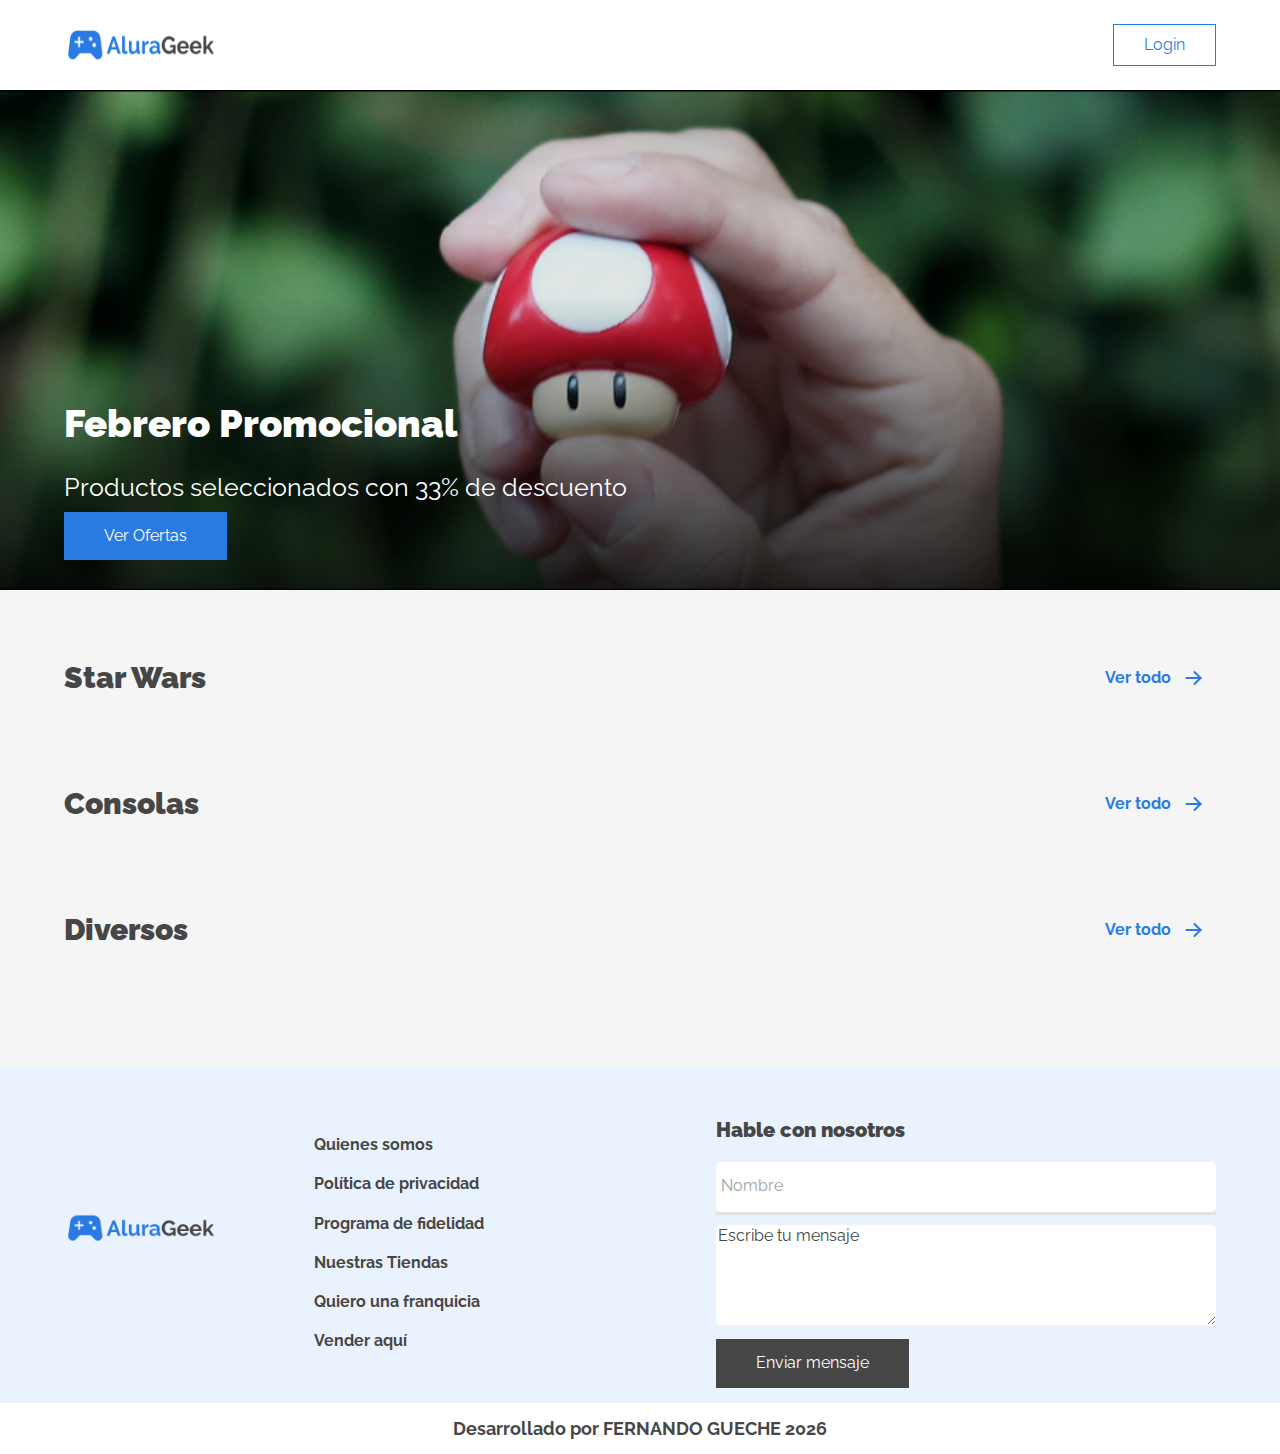
<file: AluraShop/index.html>
<!DOCTYPE html>
<html lang="en">

<head>
    <meta charset="UTF-8">
    <meta http-equiv="X-UA-Compatible" content="IE=edge">
    <meta name="viewport" content="width=device-width, initial-scale=1.0">
    <link rel="preconnect" href="https://fonts.googleapis.com">
    <link rel="preconnect" href="https://fonts.gstatic.com" crossorigin>
    <link href="https://fonts.googleapis.com/css2?family=Raleway:wght@300;400;600;700;800&display=swap"
        rel="stylesheet">
    <link rel="stylesheet" href="./css/normalize.css">
    <link rel="stylesheet" href="./css/styles.css">
    <title>Alura-Geek</title>
</head>

<body>


    <header class="header contenedor">

        <a href="./index.html" class="header_logo">
            <img src="./img/Logo.png" alt="logotipo" class="header_logo-img" height="50px" width="150px">
        </a>

        <div class="header_barra">

            <div class="header_barra-buscar">
                
            </div>

            <a class="btn-login" id="btn-login"></a>
        </div>

    </header>


    <section class="hero">

        <div class="sombra-hero">

            <div class="contenedor">

                <div class="hero_contenido-texto">
                    <h1 class="hero_titulo">Febrero Promocional</h1>

                    <p class="hero_parrafo">Productos seleccionados con 33% de descuento</p>
                </div>

                <input type="button" value="Ver Ofertas" class="btn-azul">
            </div>

        </div>

    </section>



    <main class="contenedor-productos">

        <section class="productos_listado contenedor">
            <div class="productos_listado-barra">
                <h2 class="productos_listado-titulo">Star Wars</h2>

                <a href="./productos.html" class="productos_listado-enlace">
                    Ver todo
                    <svg xmlns="http://www.w3.org/2000/svg" class="icon icon-tabler icon-tabler-arrow-right" width="24"
                        height="24" viewBox="0 0 24 24" stroke-width="2" stroke="#2A7AE4" fill="none"
                        stroke-linecap="round" stroke-linejoin="round">
                        <path stroke="none" d="M0 0h24v24H0z" fill="none" />
                        <line x1="5" y1="12" x2="19" y2="12" />
                        <line x1="13" y1="18" x2="19" y2="12" />
                        <line x1="13" y1="6" x2="19" y2="12" />
                    </svg>
                </a>

            </div>

            <div class="productos" id="star-wars">
                <!--Aqui se insertan los productos desde JS-->
            </div>

        </section>


        <section class="productos_listado contenedor">
            <div class="productos_listado-barra">
                <h2 class="productos_listado-titulo">Consolas</h2>

                <a href="./productos.html" class="productos_listado-enlace">
                    Ver todo
                    <svg xmlns="http://www.w3.org/2000/svg" class="icon icon-tabler icon-tabler-arrow-right" width="24"
                        height="24" viewBox="0 0 24 24" stroke-width="2" stroke="#2A7AE4" fill="none"
                        stroke-linecap="round" stroke-linejoin="round">
                        <path stroke="none" d="M0 0h24v24H0z" fill="none" />
                        <line x1="5" y1="12" x2="19" y2="12" />
                        <line x1="13" y1="18" x2="19" y2="12" />
                        <line x1="13" y1="6" x2="19" y2="12" />
                    </svg>
                </a>

            </div>

            <div class="productos" id="consolas">
                <!--Aqui se insertan los productos desde JS-->
            </div>

        </section>


        <section class="productos_listado contenedor">
            <div class="productos_listado-barra">
                <h2 class="productos_listado-titulo">Diversos</h2>

                <a href="./productos.html" class="productos_listado-enlace">
                    Ver todo
                    <svg xmlns="http://www.w3.org/2000/svg" class="icon icon-tabler icon-tabler-arrow-right" width="24"
                        height="24" viewBox="0 0 24 24" stroke-width="2" stroke="#2A7AE4" fill="none"
                        stroke-linecap="round" stroke-linejoin="round">
                        <path stroke="none" d="M0 0h24v24H0z" fill="none" />
                        <line x1="5" y1="12" x2="19" y2="12" />
                        <line x1="13" y1="18" x2="19" y2="12" />
                        <line x1="13" y1="6" x2="19" y2="12" />
                    </svg>
                </a>

            </div>

            <div class="productos" id="diversos">
                <!--Aqui se insertan los productos desde JS-->
            </div>

        </section>

    </main>



    <section class="bg-azul">

        <div class="contenedor inferior">

            <div class="inferior_navegacion">

                <img src="./img/Logo.png" alt="logo alurageek" class="inferior_logo">

                <nav class="navegacion">
                    <a href="#" class="navegacion-enlace">Quienes somos</a>
                    <a href="#" class="navegacion-enlace">Política de privacidad</a>
                    <a href="#" class="navegacion-enlace">Programa de fidelidad</a>
                    <a href="#" class="navegacion-enlace">Nuestras Tiendas</a>
                    <a href="#" class="navegacion-enlace">Quiero una franquicia</a>
                    <a href="#" class="navegacion-enlace">Vender aquí</a>
                </nav>

            </div>




            <form class="formulario" data-form-footer>
                <h3 class="formulario_titulo">Hable con nosotros</h3>

                <div class="contenedor-errores"></div>
                <div class="contenedor_input">

                    <input class="input" type="text" placeholder="Nombre" id="nombre">
                    <label class="input-label" for="nombre">Nombre</label>

                </div>

                <textarea class="textarea" name="mensaje" id="textarea" cols="30" rows="5"
                    placeholder="Escribe tu mensaje"></textarea>
                <input type="submit" value="Enviar mensaje" class="btn-azul" id="enviar-mensaje">
            </form>


        </div>

    </section>


    <footer class="footer contenedor">
        <p class="footer-heading">Desarrollado por FERNANDO GUECHE <span id="footer-fecha"></span></p>
    </footer>


    <script type="module" src="./controllers/productos-controller.js"></script>
    <script type="module" src="./services/sesion-services.js"></script>
    <script src="./js/app.js"></script>
</body>

</html>
</file>
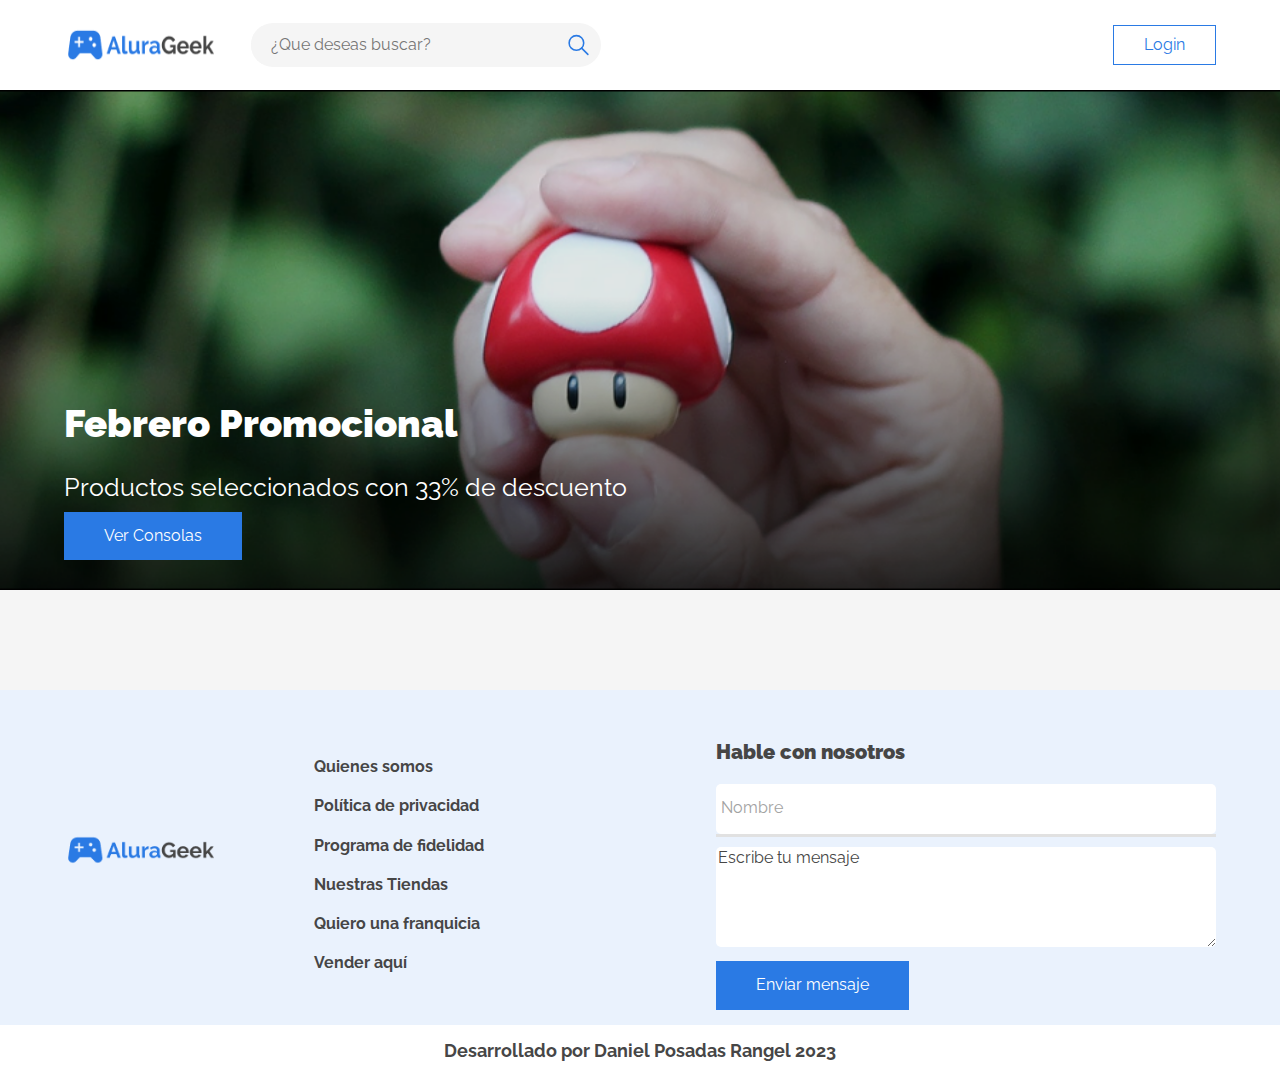
<file: AluraShop/base.html>
<!DOCTYPE html>
<html lang="en">

<head>
    <meta charset="UTF-8">
    <meta http-equiv="X-UA-Compatible" content="IE=edge">
    <meta name="viewport" content="width=device-width, initial-scale=1.0">
    <link rel="preconnect" href="https://fonts.googleapis.com">
    <link rel="preconnect" href="https://fonts.gstatic.com" crossorigin>
    <link href="https://fonts.googleapis.com/css2?family=Raleway:wght@300;400;600;700;800&display=swap"
        rel="stylesheet">
    <link rel="stylesheet" href="./css/normalize.css">
    <link rel="stylesheet" href="./css/styles.css">
    <title>Alura-Geek</title>
</head>

<body>


    <header class="header contenedor">

        <a href="./index.html" class="header_logo">
            <img src="./img/Logo.png" alt="logotipo" class="header_logo-img" height="50px" width="150px">
        </a>

        <div class="header_barra">

            <div class="header_barra-buscar">

                <input class="header_barra-buscador" type="text" id="buscador" placeholder="¿Que deseas buscar?"
                    maxlength="50">

                <svg xmlns="http://www.w3.org/2000/svg" class="icon icon-tabler icon-tabler-search" width="44"
                    height="44" viewBox="0 0 24 24" stroke-width="1.5" stroke="#a2a2a2" fill="none"
                    stroke-linecap="round" stroke-linejoin="round">
                    <path stroke="none" d="M0 0h24v24H0z" fill="none" />
                    <circle cx="10" cy="10" r="7" />
                    <line x1="21" y1="21" x2="15" y2="15" />
                </svg>
            </div>


            <input class="btn-login" id="btn-login" type="button" value="Login">
        </div>

    </header>


    <section class="hero">

        <div class="sombra-hero">

            <div class="contenedor">

                <div class="hero_contenido-texto">
                    <h1 class="hero_titulo">Febrero Promocional</h1>

                    <p class="hero_parrafo">Productos seleccionados con 33% de descuento</p>
                </div>

                <input type="button" value="Ver Consolas" class="btn-azul">
            </div>

        </div>

    </section>



    <main class="contenedor-productos">

        
    </main>



    <section class="bg-azul">

        <div class="contenedor inferior">

            <div class="inferior_navegacion">

                <img src="./img/Logo.png" alt="logo alurageek" class="inferior_logo">

                <nav class="navegacion">
                    <a href="#" class="navegacion-enlace">Quienes somos</a>
                    <a href="#" class="navegacion-enlace">Política de privacidad</a>
                    <a href="#" class="navegacion-enlace">Programa de fidelidad</a>
                    <a href="#" class="navegacion-enlace">Nuestras Tiendas</a>
                    <a href="#" class="navegacion-enlace">Quiero una franquicia</a>
                    <a href="#" class="navegacion-enlace">Vender aquí</a>
                </nav>

            </div>




            <form class="formulario">
                <h3 class="formulario_titulo">Hable con nosotros</h3>
                <div class="contenedor_input">

                    <input class="input" type="text" placeholder="Nombre">
                    <label class="input-label" for="nombre">Nombre</label>

                </div>

                <textarea class="textarea" name="mensaje" id="" cols="30" rows="5"
                    placeholder="Escribe tu mensaje"></textarea>
                <input type="button" value="Enviar mensaje" class="btn-azul">
            </form>


        </div>

    </section>


    <footer class="footer contenedor">
        <p class="footer-heading">Desarrollado por Daniel Posadas Rangel <span id="footer-fecha">2023</span></p>
    </footer>

</body>

</html>
</file>
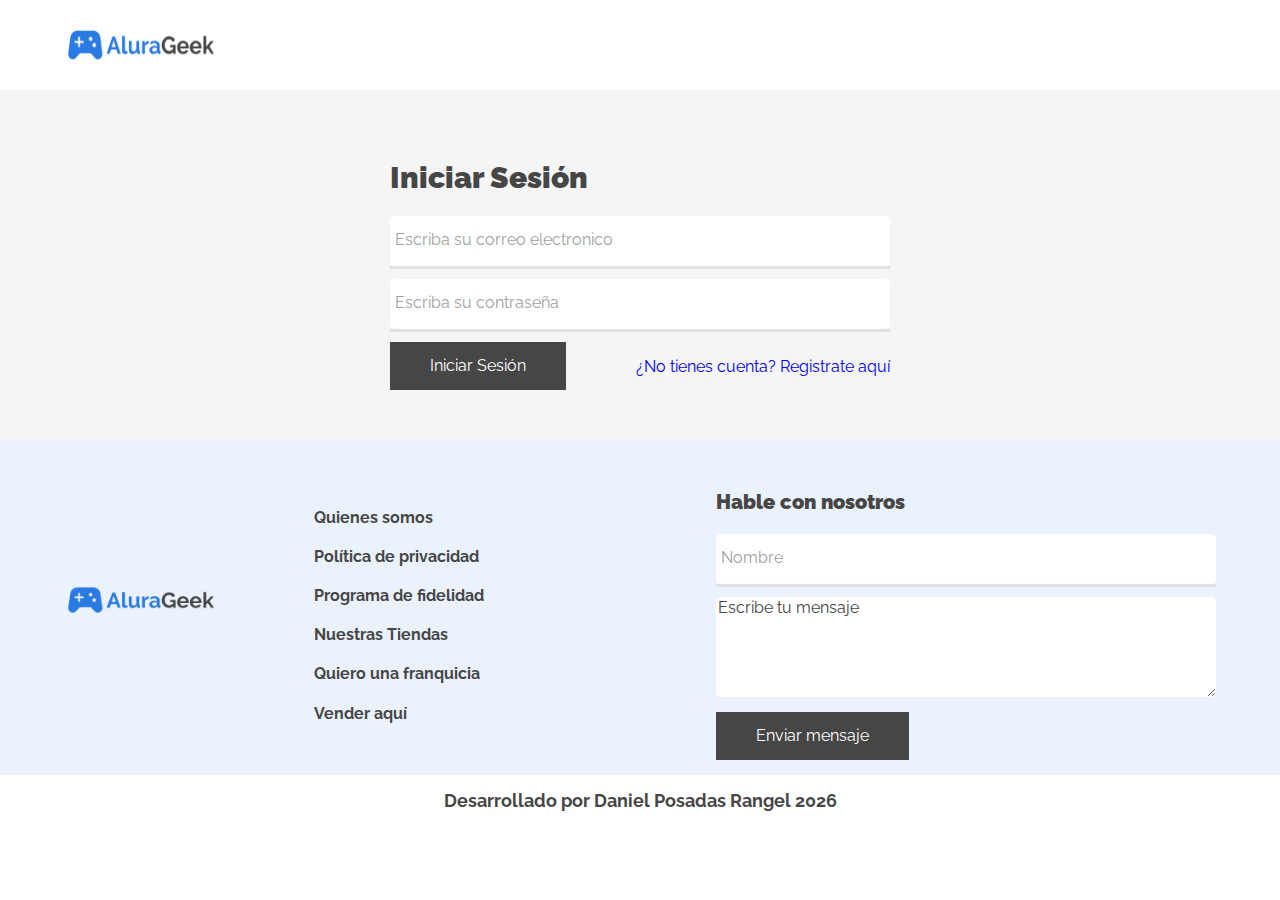
<file: AluraShop/login.html>
<!DOCTYPE html>
<html lang="en">

<head>
    <meta charset="UTF-8">
    <meta http-equiv="X-UA-Compatible" content="IE=edge">
    <meta name="viewport" content="width=device-width, initial-scale=1.0">
    <link rel="preconnect" href="https://fonts.googleapis.com">
    <link rel="preconnect" href="https://fonts.gstatic.com" crossorigin>
    <link href="https://fonts.googleapis.com/css2?family=Raleway:wght@300;400;600;700;800&display=swap"
        rel="stylesheet">
    <link rel="stylesheet" href="./css/normalize.css">
    <link rel="stylesheet" href="./css/styles.css">
    <title>Alura-Geek</title>
</head>

<body>


    <header class="header contenedor">

        <a href="./index.html" class="header_logo">
            <img src="./img/Logo.png" alt="logotipo" class="header_logo-img" height="50px" width="150px">
        </a>

        <div class="header_barra">

           

        </div>

    </header>

    <main class="contenedor-productos">

        <form data-form class="formulario contenedor">

            <h2 data-titulo class="productos_listado-titulo">Iniciar Sesión</h2>

            <div class="cont-errores">
            </div>

            <div class="contenedor_input">

                <input id="email" class="input" type="email" placeholder="Escriba su correo electronico">
                <label class="input-label" for="nombre">Escriba su correo electronico</label>

            </div>

            <div class="contenedor_input">

                <input id="password" class="input" type="password" placeholder="escriba su contraseña">
                <label class="input-label" for="nombre">Escriba su contraseña</label>

            </div>

            <div class="form-footer">
                <input type="button" value="Iniciar Sesión" class="btn-azul" id="iniciar-sesion">
                <a href="./registro.html" type="button" data-enlace>¿No tienes cuenta? Registrate aquí</a>
            </div>

            <div id="spinner">
                <div class="bounce1"></div>
                <div class="bounce2"></div>
                <div class="bounce3"></div>
            </div>

        </form>
    </main>



    <section class="bg-azul">

        <div class="contenedor inferior">

            <div class="inferior_navegacion">

                <img src="./img/Logo.png" alt="logo alurageek" class="inferior_logo">

                <nav class="navegacion">
                    <a href="#" class="navegacion-enlace">Quienes somos</a>
                    <a href="#" class="navegacion-enlace">Política de privacidad</a>
                    <a href="#" class="navegacion-enlace">Programa de fidelidad</a>
                    <a href="#" class="navegacion-enlace">Nuestras Tiendas</a>
                    <a href="#" class="navegacion-enlace">Quiero una franquicia</a>
                    <a href="#" class="navegacion-enlace">Vender aquí</a>
                </nav>

            </div>




            <form class="formulario" data-form-footer>
                <h3 class="formulario_titulo">Hable con nosotros</h3>

                <div class="contenedor-errores"></div>
                <div class="contenedor_input">

                    <input class="input" type="text" placeholder="Nombre" id="nombre">
                    <label class="input-label" for="nombre">Nombre</label>

                </div>

                <textarea class="textarea" name="mensaje" id="textarea" cols="30" rows="5"
                    placeholder="Escribe tu mensaje"></textarea>
                <input type="submit" value="Enviar mensaje" class="btn-azul" id="enviar-mensaje">
            </form>


        </div>

    </section>


    <footer class="footer contenedor">
        <p class="footer-heading">Desarrollado por Daniel Posadas Rangel <span id="footer-fecha"></span></p>
    </footer>

    <script type="module" src="./controllers/login-controller.js"></script>
    <script src="./js/app.js"></script>
</body>

</html>
</file>
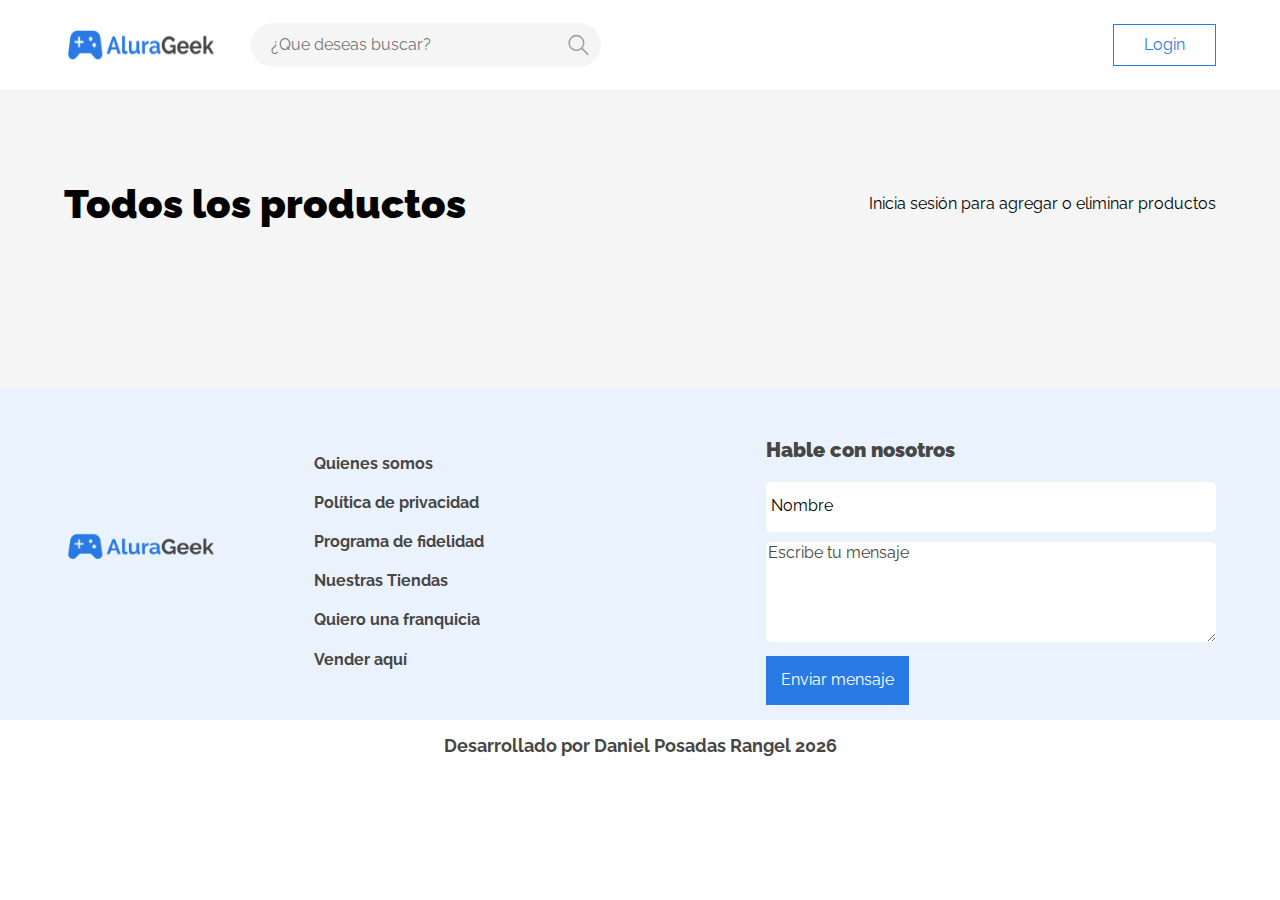
<file: AluraShop/productos.html>
<!DOCTYPE html>
<html lang="en">

<head>
    <meta charset="UTF-8">
    <meta http-equiv="X-UA-Compatible" content="IE=edge">
    <meta name="viewport" content="width=device-width, initial-scale=1.0">
    <link rel="preconnect" href="https://fonts.googleapis.com">
    <link rel="preconnect" href="https://fonts.gstatic.com" crossorigin>
    <link href="https://fonts.googleapis.com/css2?family=Raleway:wght@300;400;600;700;800&display=swap"
        rel="stylesheet">
    <link rel="stylesheet" href="./css/normalize.css">
    <link rel="stylesheet" href="./css/productos.css">
    <title>Alura-Geek</title>
</head>

<body>


    <header class="header contenedor">

        <a href="./index.html" class="header_logo">
            <img src="./img/Logo.png" alt="logotipo" class="header_logo-img" height="50px" width="150px">
        </a>

        <div class="header_barra">

            <div class="header_barra-buscar">

                <input class="header_barra-buscador" type="text" id="buscador" placeholder="¿Que deseas buscar?"
                    maxlength="50">

                <svg xmlns="http://www.w3.org/2000/svg" id="buscar" class="icon icon-tabler icon-tabler-search"
                    width="44" height="44" viewBox="0 0 24 24" stroke-width="1.5" stroke="#a2a2a2" fill="none"
                    stroke-linecap="round" stroke-linejoin="round">
                    <path stroke="none" d="M0 0h24v24H0z" fill="none" />
                    <circle cx="10" cy="10" r="7" />
                    <line x1="21" y1="21" x2="15" y2="15" />
                </svg>
            </div>


            <a class="btn-login" id="btn-login"></a>
        </div>

    </header>


    <main class="contenedor-productos">

        <section class="productos_listado contenedor">

            <div class="resultado-busqueda contenedor" id="resultado-busqueda" style="margin: 0 auto 2rem auto;"></div>

            <div class="productos_listado-barra">
                <h2 class="productos_listado-titulo">Todos los productos</h2>

                <a class="btn-azul" id="agregar-producto">Inicia sesión para agregar o eliminar productos</a>

            </div>



            <div class="productos">
                <!--Aqui se insertan los productos desde JS-->
            </div>

        </section>


    </main>



    <section class="bg-azul">

        <div class="contenedor inferior">

            <div class="inferior_navegacion">

                <img src="./img/Logo.png" alt="logo alurageek" class="inferior_logo">

                <nav class="navegacion">
                    <a href="#" class="navegacion-enlace">Quienes somos</a>
                    <a href="#" class="navegacion-enlace">Política de privacidad</a>
                    <a href="#" class="navegacion-enlace">Programa de fidelidad</a>
                    <a href="#" class="navegacion-enlace">Nuestras Tiendas</a>
                    <a href="#" class="navegacion-enlace">Quiero una franquicia</a>
                    <a href="#" class="navegacion-enlace">Vender aquí</a>
                </nav>

            </div>




            <form class="formulario" data-form-footer>
                <h3 class="formulario_titulo">Hable con nosotros</h3>

                <div class="contenedor-errores"></div>
                <div class="contenedor_input">

                    <input class="input" type="text" placeholder="Nombre" id="nombre">
                    <label class="input-label" for="nombre">Nombre</label>

                </div>

                <textarea class="textarea" name="mensaje" id="textarea" cols="30" rows="5"
                    placeholder="Escribe tu mensaje"></textarea>
                <input type="submit" value="Enviar mensaje" class="btn-azul" id="enviar-mensaje">
            </form>


        </div>

    </section>


    <footer class="footer contenedor">
        <p class="footer-heading">Desarrollado por Daniel Posadas Rangel <span id="footer-fecha"></span></p>
    </footer>


    <script type="module" src="./controllers/verTodo-controller.js"></script>
    <script type="module" src="./services/sesion-services.js"></script>
    <script src="./js/app.js"></script>

</body>

</html>
</file>
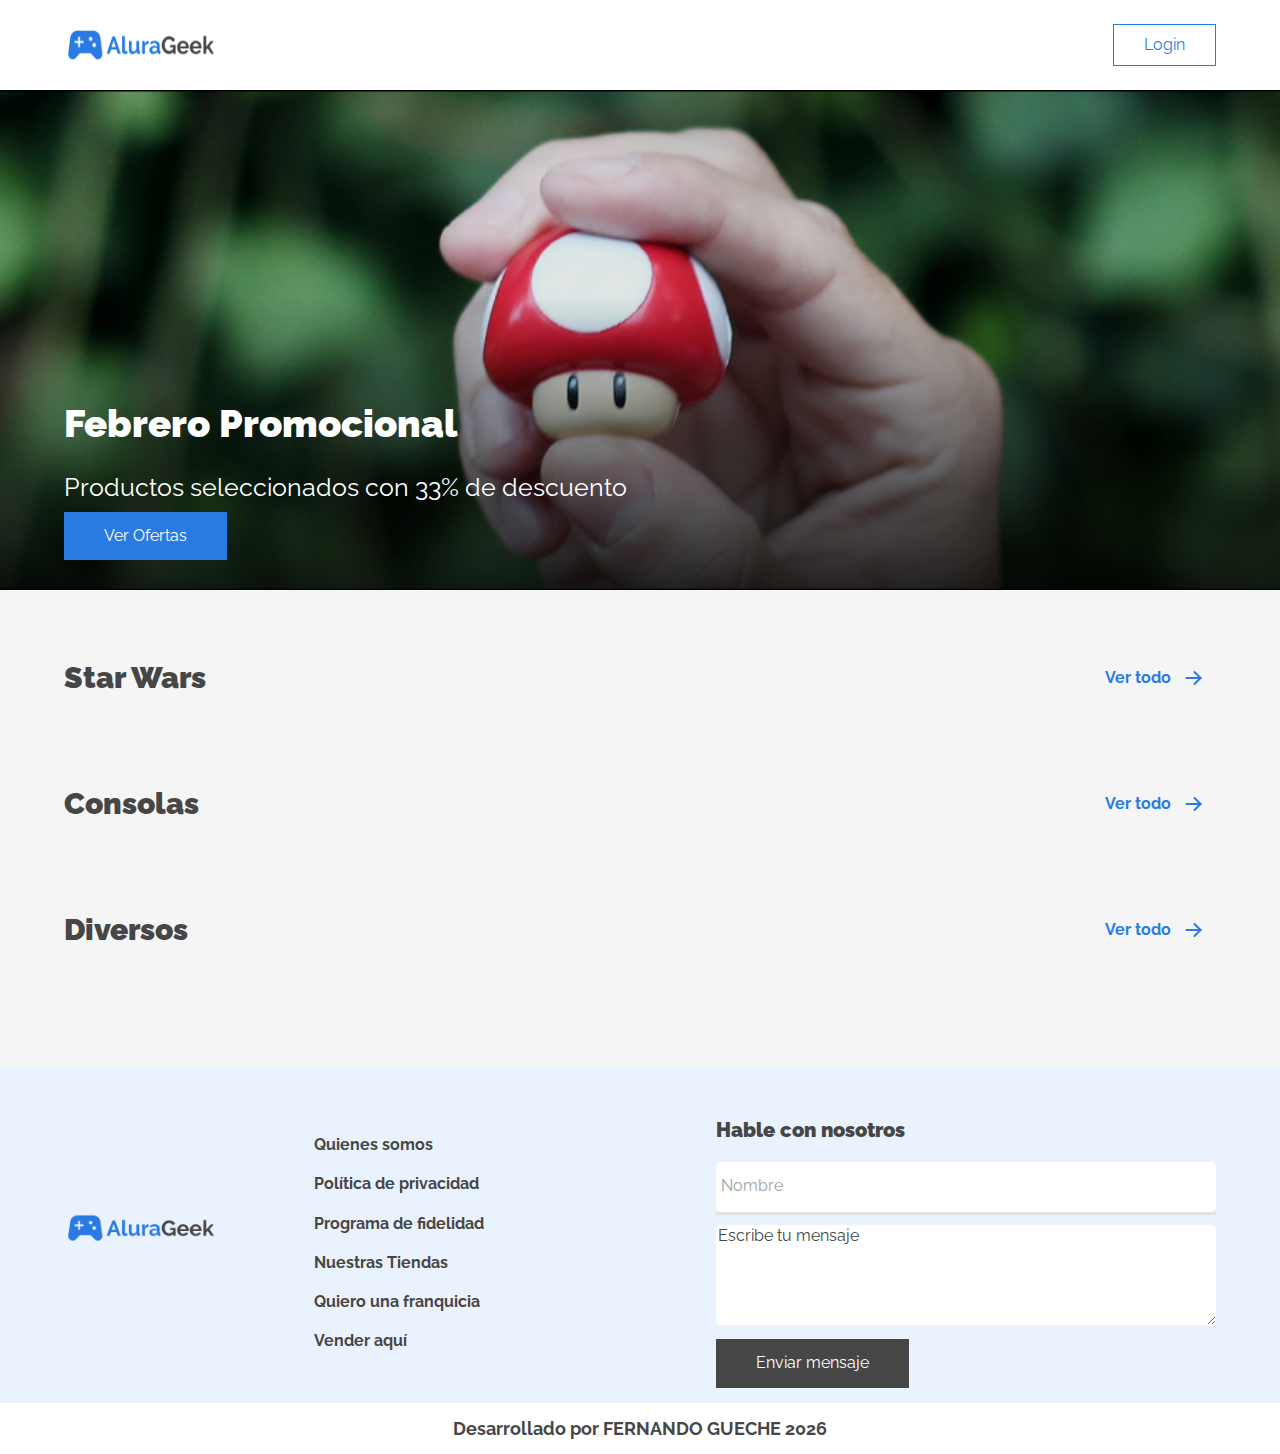
<file: AluraShop/registrar-producto.html>
<!DOCTYPE html>
<html lang="en">

<head>
    <meta charset="UTF-8">
    <meta http-equiv="X-UA-Compatible" content="IE=edge">
    <meta name="viewport" content="width=device-width, initial-scale=1.0">
    <link rel="preconnect" href="https://fonts.googleapis.com">
    <link rel="preconnect" href="https://fonts.gstatic.com" crossorigin>
    <link href="https://fonts.googleapis.com/css2?family=Raleway:wght@300;400;600;700;800&display=swap"
        rel="stylesheet">
    <link rel="stylesheet" href="./css/normalize.css">
    <link rel="stylesheet" href="./css/styles.css">
    <title>Alura-Geek</title>
</head>

<body>


    <header class="header contenedor">

        <a href="./index.html" class="header_logo">
            <img src="./img/Logo.png" alt="logotipo" class="header_logo-img" height="50px" width="150px">
        </a>

        <div class="header_barra">

            <div class="header_barra-buscar">

                <input class="header_barra-buscador" type="text" id="buscador" placeholder="¿Que deseas buscar?"
                    maxlength="50">

                <svg xmlns="http://www.w3.org/2000/svg" class="icon icon-tabler icon-tabler-search" width="44"
                    height="44" viewBox="0 0 24 24" stroke-width="1.5" stroke="#a2a2a2" fill="none"
                    stroke-linecap="round" stroke-linejoin="round">
                    <path stroke="none" d="M0 0h24v24H0z" fill="none" />
                    <circle cx="10" cy="10" r="7" />
                    <line x1="21" y1="21" x2="15" y2="15" />
                </svg>
            </div>

        </div>

    </header>



    <main class="contenedor-productos">


        <form id="formulario" class="formulario contenedor">
            <h3 class="formulario_titulo">Agregar nuevo producto</h3>

            <div class="cont-errores">
            </div>

            <!-- <span class="subir-img">
                <input class="input-file" type="file" id="subir-img" accept="image/*" />
            </span>

            <label for="subir-img">
                <span>Seleccionar Imagen</span>
            </label>

            <br>

            <img class="input-file_img" id="img" /> -->

            <div class="contenedor_input">
                <input class="input" type="text" placeholder="Nombre" id="nombre">
                <label class="input-label" for="nombre-producto">Nombre</label>
            </div>

            <div class="contenedor_input">
                <input class="input" type="text" placeholder="Precio" id="precio">
                <label class="input-label" for="precio-producto">Precio</label>
            </div>


            <div class="contenedor_input">
                <input class="input" type="text" placeholder="Url" id="imagen">
                <label class="input-label" for="url">URL de la imagen</label>
            </div>


            <div class="contenedor_input">
                <textarea name="descripcion" id="descripcion" cols="30" rows="10" placeholder="Descripcion del producto"></textarea>
            </div>

            <div class="contenedor_input">
                <select class="select" id="categoria">
                    <option value="" disabled selected> -- Seleccione una categoría -- </option>
                    <option value="star">Star Wars</option>
                    <option value="consolas">Consolas</option>
                    <option value="diversos">Diversos</option>
                </select>
            </div>


            <input id="registrar-producto-btn" type="submit" value="Registrar Producto" class="btn-azul"
                style="width: 100%;">
        </form>


    </main>



    <section class="bg-azul">

        <div class="contenedor inferior">

            <div class="inferior_navegacion">

                <img src="./img/Logo.png" alt="logo alurageek" class="inferior_logo">

                <nav class="navegacion">
                    <a href="#" class="navegacion-enlace">Quienes somos</a>
                    <a href="#" class="navegacion-enlace">Política de privacidad</a>
                    <a href="#" class="navegacion-enlace">Programa de fidelidad</a>
                    <a href="#" class="navegacion-enlace">Nuestras Tiendas</a>
                    <a href="#" class="navegacion-enlace">Quiero una franquicia</a>
                    <a href="#" class="navegacion-enlace">Vender aquí</a>
                </nav>

            </div>




            <form class="formulario" data-form-footer>
                <h3 class="formulario_titulo">Hable con nosotros</h3>

                <div class="contenedor-errores"></div>
                <div class="contenedor_input">

                    <input class="input" type="text" placeholder="Nombre" id="nombre">
                    <label class="input-label" for="nombre">Nombre</label>

                </div>

                <textarea class="textarea" name="mensaje" id="textarea" cols="30" rows="5"
                    placeholder="Escribe tu mensaje"></textarea>
                <input type="submit" value="Enviar mensaje" class="btn-azul" id="enviar-mensaje">
            </form>


        </div>

    </section>


    <footer class="footer contenedor">
        <p class="footer-heading">Desarrollado por Daniel Posadas Rangel <span id="footer-fecha"></span></p>
    </footer>


    <script type="module" src="./controllers/registrar-producto-controller.js"></script>
    <script src="./js/app.js"></script>
</body>

</html>
</file>
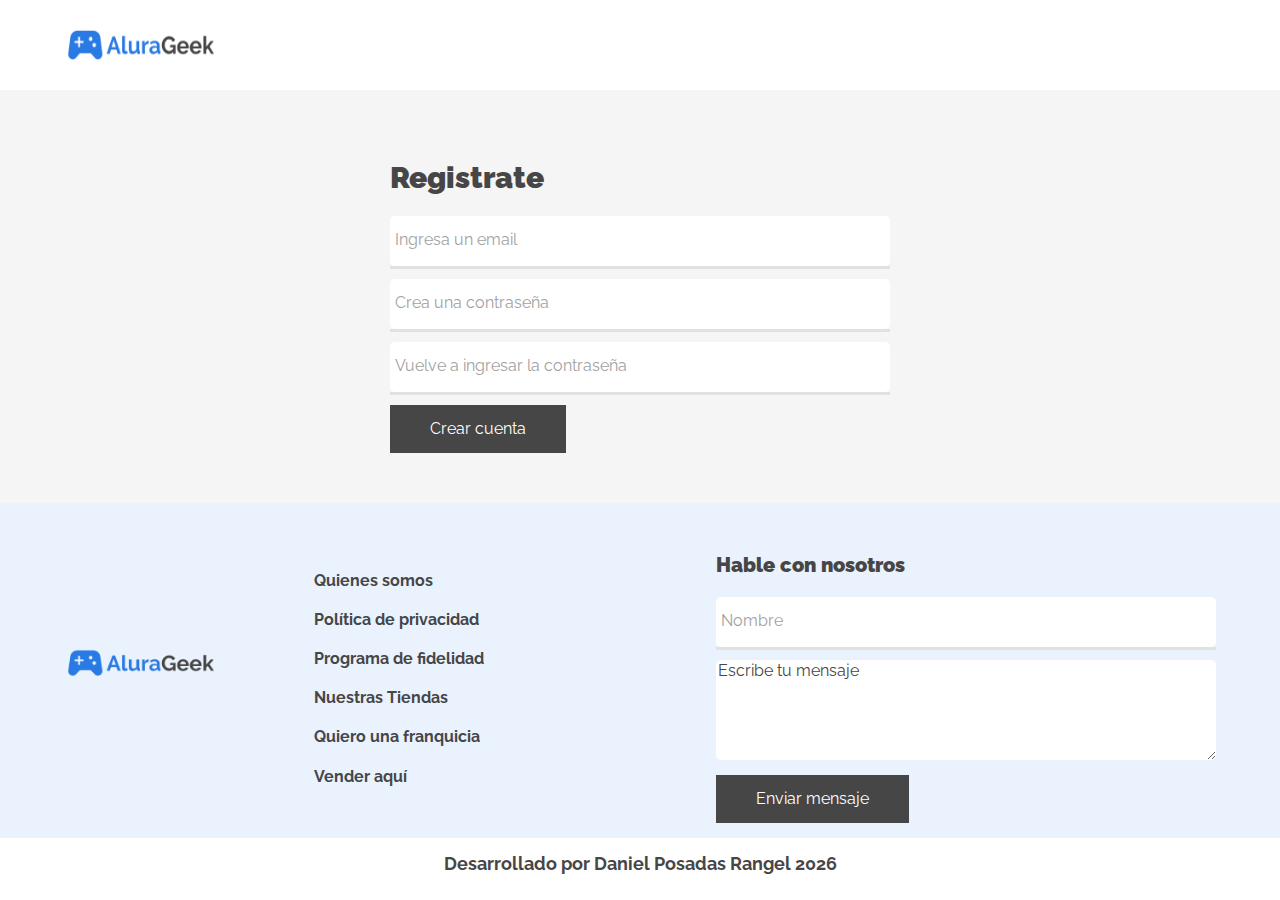
<file: AluraShop/registro.html>
<!DOCTYPE html>
<html lang="en">

<head>
    <meta charset="UTF-8">
    <meta http-equiv="X-UA-Compatible" content="IE=edge">
    <meta name="viewport" content="width=device-width, initial-scale=1.0">
    <link rel="preconnect" href="https://fonts.googleapis.com">
    <link rel="preconnect" href="https://fonts.gstatic.com" crossorigin>
    <link href="https://fonts.googleapis.com/css2?family=Raleway:wght@300;400;600;700;800&display=swap"
        rel="stylesheet">
    <link rel="stylesheet" href="./css/normalize.css">
    <link rel="stylesheet" href="./css/styles.css">
    <title>Alura-Geek</title>
</head>

<body>


    <header class="header contenedor">

        <a href="./index.html" class="header_logo">
            <img src="./img/Logo.png" alt="logotipo" class="header_logo-img" height="50px" width="150px">
        </a>

        <div class="header_barra">


        </div>

    </header>

    <main class="contenedor-productos">

        <form data-form class="formulario contenedor">

            <h2 data-titulo class="productos_listado-titulo">Registrate</h2>

            <div class="cont-errores">
            </div>

            <div class="contenedor_input">

                <input class="input" type="email" placeholder="Escriba su correo electronico" id="email" required>
                <label class="input-label" for="nombre">Ingresa un email</label>

            </div>

            <div class="contenedor_input">

                <input class="input" type="password" placeholder="escriba su contraseña" id="password">
                <label class="input-label" for="password">Crea una contraseña</label>

            </div>

            <div class="contenedor_input">

                <input class="input" type="password" placeholder="repetir password" id="repetir-password">
                <label class="input-label" for="repite-pass">Vuelve a ingresar la contraseña</label>

            </div>

            <div class="form-footer">
                <input type="submit" value="Crear cuenta" class="btn-azul" id="crear-cuenta">
            </div>
        </form>
    </main>



    <section class="bg-azul">

        <div class="contenedor inferior">

            <div class="inferior_navegacion">

                <img src="./img/Logo.png" alt="logo alurageek" class="inferior_logo">

                <nav class="navegacion">
                    <a href="#" class="navegacion-enlace">Quienes somos</a>
                    <a href="#" class="navegacion-enlace">Política de privacidad</a>
                    <a href="#" class="navegacion-enlace">Programa de fidelidad</a>
                    <a href="#" class="navegacion-enlace">Nuestras Tiendas</a>
                    <a href="#" class="navegacion-enlace">Quiero una franquicia</a>
                    <a href="#" class="navegacion-enlace">Vender aquí</a>
                </nav>

            </div>




            <form class="formulario" data-form-footer>
                <h3 class="formulario_titulo">Hable con nosotros</h3>

                <div class="contenedor-errores"></div>
                <div class="contenedor_input">

                    <input class="input" type="text" placeholder="Nombre" id="nombre">
                    <label class="input-label" for="nombre">Nombre</label>

                </div>

                <textarea class="textarea" name="mensaje" id="textarea" cols="30" rows="5"
                    placeholder="Escribe tu mensaje"></textarea>
                <input type="submit" value="Enviar mensaje" class="btn-azul" id="enviar-mensaje">
            </form>


        </div>

    </section>


    <footer class="footer contenedor">
        <p class="footer-heading">Desarrollado por Daniel Posadas Rangel <span id="footer-fecha"></span></p>
    </footer>

    <script type="module" src="./controllers/registro-controller.js"></script>
    <script src="./js/app.js"></script>

</body>

</html>
</file>
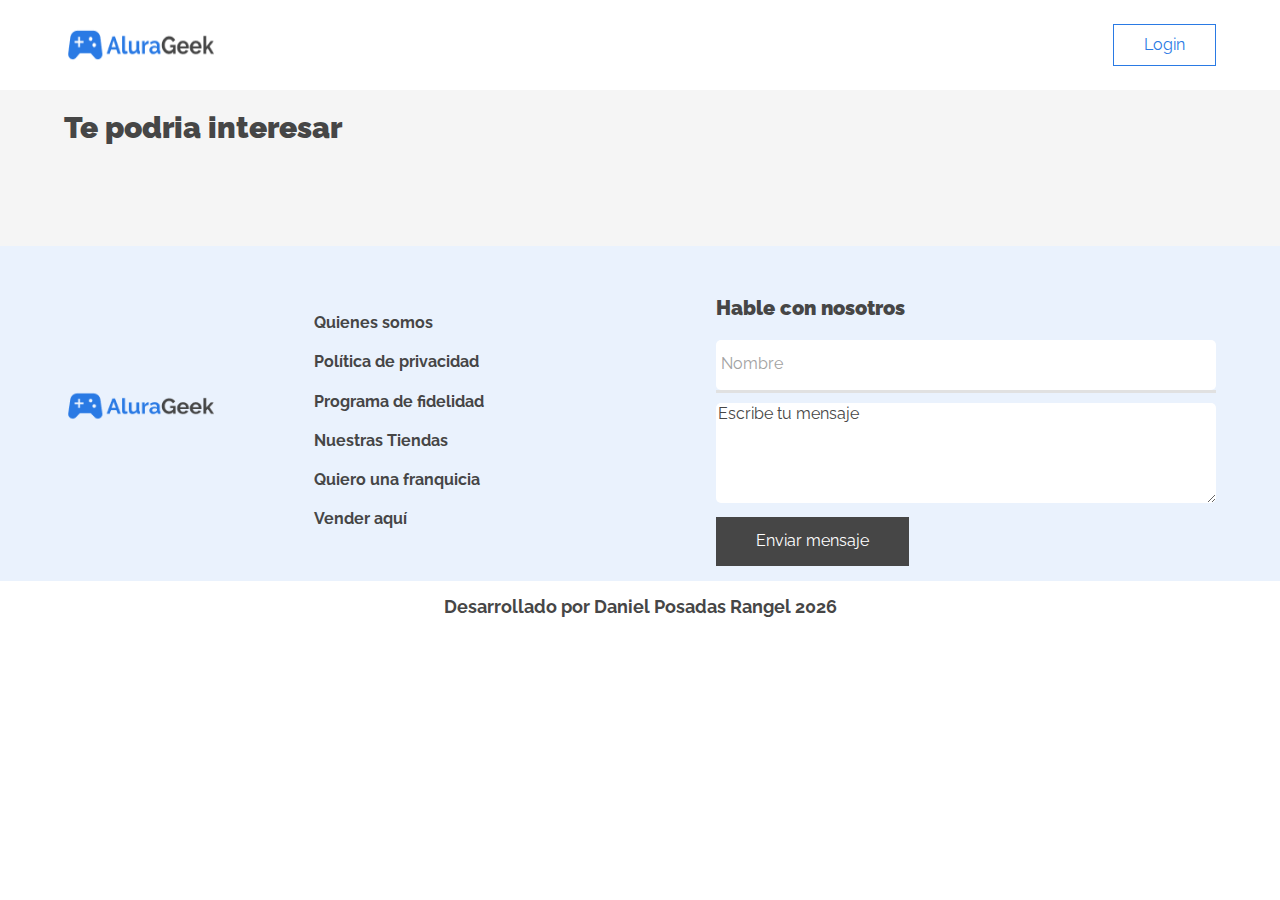
<file: AluraShop/vista-producto.html>
<!DOCTYPE html>
<html lang="en">

<head>
    <meta charset="UTF-8">
    <meta http-equiv="X-UA-Compatible" content="IE=edge">
    <meta name="viewport" content="width=device-width, initial-scale=1.0">
    <link rel="preconnect" href="https://fonts.googleapis.com">
    <link rel="preconnect" href="https://fonts.gstatic.com" crossorigin>
    <link href="https://fonts.googleapis.com/css2?family=Raleway:wght@300;400;600;700;800&display=swap"
        rel="stylesheet">
    <link rel="stylesheet" href="./css/normalize.css">
    <link rel="stylesheet" href="./css/styles.css">
    <link rel="stylesheet" href="./css/vista-producto.css">
    <title>Alura-Geek</title>
</head>

<body>


    <header class="header contenedor">

        <a href="./index.html" class="header_logo">
            <img src="./img/Logo.png" alt="logotipo" class="header_logo-img" height="50px" width="150px">
        </a>

        <div class="header_barra">

            <div class="header_barra-buscar">
            </div>


            <a class="btn-login" id="btn-login" type="button"></a>
        </div>

    </header>




    <main class="contenedor-productos">

        <div class="vista-producto">

          <!--Aqui se insertan los productos desde JS-->

        </div>


        <section class="productos_listado contenedor">
            <div class="productos_listado-barra">
                <h2 class="productos_listado-titulo">Te podria interesar</h2>
            </div>

            <div class="productos">
                <!--Aqui se insertan los productos desde JS-->
            </div>

        </section>

    </main>



    <section class="bg-azul">

        <div class="contenedor inferior">

            <div class="inferior_navegacion">

                <img src="./img/Logo.png" alt="logo alurageek" class="inferior_logo">

                <nav class="navegacion">
                    <a href="#" class="navegacion-enlace">Quienes somos</a>
                    <a href="#" class="navegacion-enlace">Política de privacidad</a>
                    <a href="#" class="navegacion-enlace">Programa de fidelidad</a>
                    <a href="#" class="navegacion-enlace">Nuestras Tiendas</a>
                    <a href="#" class="navegacion-enlace">Quiero una franquicia</a>
                    <a href="#" class="navegacion-enlace">Vender aquí</a>
                </nav>

            </div>




            <form class="formulario" data-form-footer>
                <h3 class="formulario_titulo">Hable con nosotros</h3>

                <div class="contenedor-errores"></div>
                <div class="contenedor_input">

                    <input class="input" type="text" placeholder="Nombre" id="nombre">
                    <label class="input-label" for="nombre">Nombre</label>

                </div>

                <textarea class="textarea" name="mensaje" id="textarea" cols="30" rows="5"
                    placeholder="Escribe tu mensaje"></textarea>
                <input type="submit" value="Enviar mensaje" class="btn-azul" id="enviar-mensaje">
            </form>


        </div>

    </section>


    <footer class="footer contenedor">
        <p class="footer-heading">Desarrollado por Daniel Posadas Rangel <span id="footer-fecha"></span></p>
    </footer>


    <script type="module" src="./controllers/vistaProducto-controller.js"></script>
    <script src="./services/sesion-services.js"></script>
    <script src="./js/app.js"></script>
</body>

</html>
</file>
<file: AluraShop/css/styles.css>
:root {
    --azul: #2A7AE4;
    --gris-claro: #F5F5F5;
    --azul-claro: #EAF2FD;
    --fuente: 'Raleway', sans-serif;
    --gris-fuerte: #464646;
    --gris: #a2a2a2;
}


html {
    font-size: 62.5%;
    box-sizing: border-box;
}

*,
*:before,
*:after {
    box-sizing: inherit;
}

body {
    font-size: 1.6rem;
    line-height: 1.2;
    font-family: var(--fuente);
}

h1,
h2,
h3 {
    font-weight: 900;
    margin: 2rem 0;
}

h1 {
    font-size: 5rem;
}

h2 {
    font-size: 4rem;
}

h3 {
    font-size: 3rem;
}

a {
    text-decoration: none;
}

img {
    max-width: 100%;
    display: block;
}

.contenedor {
    max-width: 120rem;
    margin: 0 auto;
    width: 90%;
}

.btn-login {
    background-color: #fff;
    border: 1px solid var(--azul);
    padding: 1rem 3rem;
    color: var(--azul);
    transition: background-color .5s ease-in-out;
}

.btn-login:hover {
    background-color: var(--azul);
    cursor: pointer;
    color: white;
}

.btn-azul {
    background-color: var(--azul);
    color: #fff;
    padding: 1.5rem 4rem;
    border: none;
    transition: background-color .3s ease-in-out;
}

.btn-azul:hover {
    background-color: #0252bc;
    cursor: pointer;
}

.btn-azul.btn-desactivado {
    cursor: not-allowed;
    background-color: #464646;
}

.error {
    background-color: rgb(246, 106, 106);
    padding: 1rem .5rem;
    text-align: center;
    font-weight: bold;
    text-transform: uppercase;
    margin-bottom: 1rem;
    color: #fff;
}

.succes {
    background-color: rgb(126, 253, 190);
    padding: 1rem .5rem;
    text-align: center;
    font-weight: bold;
    text-transform: uppercase;
    margin-bottom: 1rem;
    color: #fff;
}

.campo-error {
    background-color: rgb(254, 222, 222);
}

/* HEADER */
.header {
    padding: 2rem 0;
    display: flex;
    align-items: center;
}

.header_logo {
    width: 100%;
    min-width: 8rem;
    margin-right: 2rem;
}

@media (min-width: 768px) {
    .header_logo {
        width: 20rem;
    }
}

.header_barra {
    width: 100%;
    display: flex;
    flex-direction: row-reverse;
    justify-content: space-between;
    align-items: center;
}

@media (min-width: 768px) {
    .header_barra {
        flex-direction: row;
    }
}

.header_barra-buscador {
    display: none;
}

@media (min-width: 768px) {
    .header_barra-buscador {
        background-color: var(--gris-claro);
        display: inline;
        border: none;
        outline: none;
        padding: 1rem 2rem;
    }
}

.header_barra-buscar {
    display: flex;
    align-items: center;
    justify-content: space-between;
    gap: 1rem;
}

@media (min-width: 768px) {
    .header_barra-buscar {
        background-color: var(--gris-claro);
        border-radius: 4rem;
        overflow: hidden;
        width: 35rem;
    }
}

.icon {
    width: 2.5rem;
    margin-left: 1rem;
    stroke: black;
}

@media (min-width: 768px) {
    .icon {
        stroke: var(--gris);
        margin-right: 1rem;
    }
}

.icon:hover {
    cursor: pointer;
}


/* HERO */
.hero {
    background-image: url("../img/Hero.png");
    background-repeat: no-repeat;
    background-position: center center;
    background-size: cover;
    max-height: 100%;
    height: 500px;
    position: relative;
}

.sombra-hero {
    position: absolute;
    background-color: rgba(0, 0, 0, .6);
    background-color: rgb(0 0 0 / 45%);
    width: 100%;
    height: 100%;
    display: flex;
    flex-direction: column;
    justify-content: flex-end;
    padding-bottom: 3rem;
}

@media (min-width: 768px) {
    .sombra-hero {
        background-color: rgb(0 0 0 / 10%);
    }
}

.hero_contenido-texto {
    color: white;
}

.hero_titulo {
    font-size: 3.8rem;
}

.hero_parrafo {
    margin-bottom: 1rem;
    font-size: 2.5rem;
}

/* PRODUCTOS */
.contenedor-productos {
    padding: 5rem 0;
    background-color: var(--gris-claro);
}

.productos_listado {
    margin-bottom: 5rem;
}

.productos_listado-barra {
    display: flex;
    justify-content: space-between;
    align-items: center;
}

.productos_listado-titulo {
    color: var(--gris-fuerte);
    font-size: 2rem;
}

@media (min-width: 768px) {
    .productos_listado-titulo {
        font-size: 3rem;
    }
}

.productos_listado-enlace {
    color: var(--azul);
    display: flex;
    align-items: center;
    font-weight: bold;
}

.icon {
    stroke: var(--azul);
}


.productos {
    display: grid;
    grid-template-columns: repeat(2, 1fr);
    gap: 2rem;
    grid-auto-flow: row;
}

@media (min-width: 768px) {
    .productos {
        grid-template-columns: repeat(4, 1fr);
    }
}

@media (min-width: 1024px) {
    .productos {
        grid-template-columns: repeat(6, 1fr);
    }
}

.producto:nth-child(5),
.producto:nth-child(6) {
    display: none;
}

@media (min-width: 1024px) {

    .producto:nth-child(5),
    .producto:nth-child(6) {
        display: unset;
    }
}

.producto div {
    max-width: 100%;
}

.producto_img {
    height: 20rem;
    width: 25rem;
}

.producto_precio {
    font-weight: bold;
    color: var(--gris-fuerte);
    font-size: 2rem;
    margin: 1rem 0;
}

.producto_enlace {
    color: var(--azul);
    border: none;
    background-color: transparent;
}

.producto_enlace:hover {
    border-bottom: 1px solid var(--azul);
    cursor: pointer;
}

.producto-footer {
    display: flex;
    justify-content: space-evenly;
    align-items: center;
}

/* INFERIOR */
.bg-azul {
    background-color: var(--azul-claro);
    padding: 3rem 0 1.5rem 0;
}

@media (min-width: 768px) {
    .inferior {
        display: flex;
        justify-content: space-between;
    }
}

.inferior_logo {
    width: 15rem;
    margin-bottom: 3rem;
}

.inferior_navegacion {
    text-align: center;
    display: flex;
    flex-direction: column;
    align-items: center;
}

@media (min-width: 1024px) {
    .inferior_navegacion {
        flex-direction: row;
        text-align: left;
        gap: 10rem;
    }
}

.navegacion {
    display: flex;
    flex-direction: column;
    justify-content: space-between;
    gap: 2rem;
}


.navegacion-enlace {
    color: var(--gris-fuerte);
    font-weight: 700;
    cursor: pointer;
}


/* FORMULARIO */
.formulario {
    max-width: 100%;
}

@media (min-width: 768px) {
    .formulario {
        width: 50rem;
    }
}

.formulario_titulo {
    color: var(--gris-fuerte);
    font-size: 2rem;
}

.contenedor_input {
    position: relative;
    margin-bottom: 1rem;
    display: flex;
    flex-direction: column;
    justify-content: flex-end;
    box-sizing: border-box;
    border-bottom: 3px solid #e1e1e1;
}

.input {
    box-sizing: border-box;
    padding: 2.5rem 1rem;
    font-size: 1.8rem;
    height: 3.25rem;
    width: 100%;
    border: none;
    border-radius: .5rem;
}

.input::placeholder {
    visibility: hidden;
    color: var(--gris-fuerte);
}

.input:focus {
    outline: none;
}

.input-label {
    position: absolute;
    top: 1.375rem;
    left: 0.5rem;
    font-size: var(--font-size-input-label);
    transition: all 0.25s;
    color: var(--gris);
}

.input:not(:placeholder-shown)+.input-label,
.input:focus+.input-label {
    font-size: 0.875rem;
    top: 0.25rem;
    transition: all 0.25s;
}

.select {
    height: 5rem;
    width: 100%;
    border: none;
    border-radius: .5rem;
    color: var(--gris);
}

.textarea {
    outline: none;
    border: none;
    border-radius: .5rem;
    width: 100%;
    min-height: 10rem;
    margin-bottom: 1rem;
}

.textarea::placeholder {
    color: var(--gris-fuerte);
}

.form-footer {
    display: flex;
    flex-direction: column;
}

.form-footer .btn-azul {
    margin-bottom: 1.5rem;
}

@media (min-width: 768px) {
    .form-footer {
        flex-direction: row;
        justify-content: space-between;
        align-items: center;
    }

    .form-footer .btn-azul {
        margin-bottom: 0;
    }

}

/* FOOTER */
.footer {
    padding: 1.5rem 0;
    text-align: center;
    background-color: #fff;
}

.footer-heading {
    color: var(--gris-fuerte);
    font-weight: 700;
    font-size: 1.8rem;
    margin: 0;
}

.subir-img {
    display: none;
}

label[for="subir-img"] {
    font-size: 14px;
    font-weight: 600;
    color: #fff;
    background-color: #106BA0;
    display: inline-block;
    transition: all .5s;
    cursor: pointer;
    padding: 15px 40px !important;
    text-transform: uppercase;
    width: fit-content;
    text-align: center;
    margin-bottom: 2rem;
}


/* SPINNER */
.spinner {
    margin: 100px auto 0;
    width: 70px;
    text-align: center;
}

.spinner>div {
    width: 18px;
    height: 18px;
    background-color: var(--azul);

    border-radius: 100%;
    display: inline-block;
    -webkit-animation: sk-bouncedelay 1.4s infinite ease-in-out both;
    animation: sk-bouncedelay 1.4s infinite ease-in-out both;
}

.spinner .bounce1 {
    -webkit-animation-delay: -0.32s;
    animation-delay: -0.32s;
}

.spinner .bounce2 {
    -webkit-animation-delay: -0.16s;
    animation-delay: -0.16s;
}

@-webkit-keyframes sk-bouncedelay {

    0%,
    80%,
    100% {
        -webkit-transform: scale(0)
    }

    40% {
        -webkit-transform: scale(1.0)
    }
}

@keyframes sk-bouncedelay {

    0%,
    80%,
    100% {
        -webkit-transform: scale(0);
        transform: scale(0);
    }

    40% {
        -webkit-transform: scale(1.0);
        transform: scale(1.0);
    }
}
</file>
<file: AluraShop/css/productos.css>
:root {
    --azul: #2A7AE4;
    --gris-claro: #F5F5F5;
    --azul-claro: #EAF2FD;
    --fuente: 'Raleway', sans-serif;
    --gris-fuerte: #464646;
    --gris: #a2a2a2;
}


html {
    font-size: 62.5%;
    box-sizing: border-box;
}

*,
*:before,
*:after {
    box-sizing: inherit;
}

body {
    font-size: 1.6rem;
    line-height: 1.2;
    font-family: var(--fuente);
}

h1,
h2,
h3 {
    font-weight: 900;
    margin: 2rem 0;
}

h1 {
    font-size: 5rem;
}

h2 {
    font-size: 4rem;
}

h3 {
    font-size: 3rem;
}

a {
    text-decoration: none;
}

img {
    max-width: 100%;
    display: block;
}

.contenedor {
    max-width: 120rem;
    margin: 0 auto;
    width: 90%;
}

.btn-login {
    background-color: #fff;
    border: 1px solid var(--azul);
    padding: 1rem 3rem;
    color: var(--azul);
    transition: background-color .5s ease-in-out;
}

.btn-login:hover {
    background-color: var(--azul);
    cursor: pointer;
    color: white;
}

.btn-azul {
    background-color: var(--azul);
    color: #fff;
    padding: 1.5rem;
    border: none;
    transition: background-color .3s ease-in-out;
    max-width: 18rem;
}

.btn-azul:hover {
    background-color: #0252bc;
    cursor: pointer;
}



/* HEADER */
.header {
    padding: 2rem 0;
    display: flex;
    align-items: center;
}

.header_logo {
    max-width: 100%;
    width: 90%;
    min-width: 5rem;
    margin-right: 2rem;
}

@media (min-width: 768px) {
    .header_logo {
        width: 20rem;
    }
}

.header_barra {
    width: 100%;
    display: flex;
    flex-direction: row-reverse;
    justify-content: space-between;
    align-items: center;
}

@media (min-width: 768px) {
    .header_barra {
        flex-direction: row;
    }
}

.header_barra-buscador {
    background-color: var(--gris-claro);
    display: inline;
    border: none;
    outline: none;
    padding: 1rem;
    max-width: 20rem;
    width: 100%;
}

.no-visible {
    display: none;
}

@media (min-width: 768px) {
    .header_barra-buscador {
        background-color: var(--gris-claro);
        display: inline;
        border: none;
        outline: none;
        padding: 1rem 2rem;
    }
}

.header_barra-buscar {
    display: flex;
    align-items: center;
    gap: .5rem;
}

@media (min-width: 768px) {
    .header_barra-buscar {
        justify-content: space-between;
        background-color: var(--gris-claro);
        border-radius: 4rem;
        overflow: hidden;
        width: 35rem;
    }
}

.icon {
    width: 2.5rem;
    margin-left: 1rem;
    stroke: black;
}

@media (min-width: 768px) {
    .icon {
        stroke: var(--gris);
        margin-right: 1rem;
    }
}

.icon:hover {
    cursor: pointer;
}


/* HERO */
.hero {
    background-image: url(/img/Hero.png);
    background-repeat: no-repeat;
    background-position: center center;
    background-size: cover;
    max-height: 100%;
    height: 500px;
    position: relative;
}

.sombra-hero {
    position: absolute;
    background-color: rgba(0, 0, 0, .6);
    background-color: rgb(0 0 0 / 45%);
    width: 100%;
    height: 100%;
    display: flex;
    flex-direction: column;
    justify-content: flex-end;
    padding-bottom: 3rem;
}

@media (min-width: 768px) {
    .sombra-hero {
        background-color: rgb(0 0 0 / 10%);
    }
}

.hero_contenido-texto {
    color: white;
}

.hero_titulo {
    font-size: 3.8rem;
}

.hero_parrafo {
    margin-bottom: 1rem;
    font-size: 2.5rem;
}

/* PRODUCTOS */
.contenedor-productos {
    padding: 5rem 0;
    background-color: var(--gris-claro);
}

.productos_listado {
    margin-bottom: 5rem;
}

.productos_listado-barra {
    display: flex;
    flex-direction: column;
    margin-bottom: 4rem;
    justify-content: center;
}

@media (min-width: 768px) {
    .productos_listado-barra {
        flex-direction: row;
        justify-content: space-between;
        align-items: center;
    }
}


/* .productos {
    display: grid;
    grid-template-columns: repeat(2, 1fr);
    gap: 2rem;
    grid-auto-flow: row;
} */

.productos {
    display: flex;
    flex-wrap: wrap;
    justify-content: space-around;
    column-gap: 1rem;
    row-gap: 3rem;
}

.producto div {
    max-width: 100%;
    width: 25rem;
}

.producto_img {
    height: 25rem;
    width: 25rem;
}

.producto_precio {
    font-weight: bold;
    color: var(--gris-fuerte);
    font-size: 2rem;
    margin: 1rem 0;
}

.producto_enlace {
    color: var(--azul);
}

.producto_enlace:hover {
    border-bottom: 1px solid var(--azul);
    cursor: pointer;
}

.resultado-busqueda {
    display: flex;
    flex-direction: column;
}

@media (min-width: 768px) {
    .resultado-busqueda {
        flex-direction: row;
        justify-content: space-evenly;
        align-items: center;
    }
}

/* INFERIOR */
.bg-azul {
    background-color: var(--azul-claro);
    padding: 3rem 0 1.5rem 0;
}

@media (min-width: 768px) {
    .inferior {
        display: flex;
        justify-content: space-between;
    }
}

.inferior_logo {
    width: 15rem;
    margin-bottom: 3rem;
}

.inferior_navegacion {
    text-align: center;
    display: flex;
    flex-direction: column;
    align-items: center;
}

@media (min-width: 1024px) {
    .inferior_navegacion {
        flex-direction: row;
        text-align: left;
        gap: 10rem;
    }
}

.navegacion {
    display: flex;
    flex-direction: column;
    justify-content: space-between;
    gap: 2rem;
}


.navegacion-enlace {
    color: var(--gris-fuerte);
    font-weight: 700;
    cursor: pointer;
}


/* FORMULARIO */
@media (min-width: 1024px) {
    .formulario {
        max-width: 100%;
        width: 45rem;
    }
}

.formulario_titulo {
    color: var(--gris-fuerte);
    font-size: 2rem;
}

.contenedor_input {
    font-weight: var(--font-weigth-input);
    position: relative;
    margin-bottom: 1rem;
    display: flex;
    flex-direction: column;
    justify-content: flex-end;
    box-sizing: border-box;
}

.input {
    box-sizing: border-box;
    padding: 2.5rem 1rem;
    font-size: 1.8rem;
    height: 3.25rem;
    width: 100%;
    border: none;
    border-radius: .5rem;
}

.input::placeholder {
    visibility: hidden;
    color: var(--gris-fuerte);
}

.input:focus {
    outline: none;
}

.input-label {
    position: absolute;
    top: 1.375rem;
    left: 0.5rem;
    font-size: var(--font-size-input-label);
    transition: all 0.25s;
}

.input:not(:placeholder-shown)+.input-label,
.input:focus+.input-label {
    font-size: 0.875rem;
    top: 0.25rem;
    transition: all 0.25s;
}

.textarea {
    outline: none;
    border: none;
    border-radius: .5rem;
    width: 100%;
    min-height: 10rem;
    margin-bottom: 1rem;
}

.textarea::placeholder {
    color: var(--gris-fuerte);
}


/* FOOTER */
.footer {
    padding: 1.5rem 0;
    text-align: center;
    background-color: #fff;
}

.footer-heading {
    color: var(--gris-fuerte);
    font-weight: 700;
    font-size: 1.8rem;
    margin: 0;
}

.eliminar {
    display: inline-block;
    border: none;
    background-color: rgb(254, 96, 96);
    color: white;
    padding: .5rem;
    font-weight: bold;
    margin-left: 3rem;
    transition: all .3s ease-in-out;
    border-radius: 10px;
}

.eliminar:hover {
    background-color: red;
    cursor: pointer;
}

.esconder {
    display: none;
}
</file>
<file: AluraShop/css/vista-producto.css>
.contenedor-productos {
    padding: 0 0 3rem 0;
}

.vista_producto {
    display: flex;
    flex-direction: column;
}

@media (min-width: 768px) {
    .vista_producto {
        flex-direction: row;
        justify-content: space-between;
        align-items: center;
        max-width: 1200px;
        width: 90%;
        margin: 0 auto;
        padding: 4rem 0;
    }
}

@media (min-width: 768px) {
    .vista_producto-img {
        max-width: 100%;
        width: auto;
        height: 45rem;
    }
}

.vista_producto-texto {
    padding: 2rem;
}
</file>
